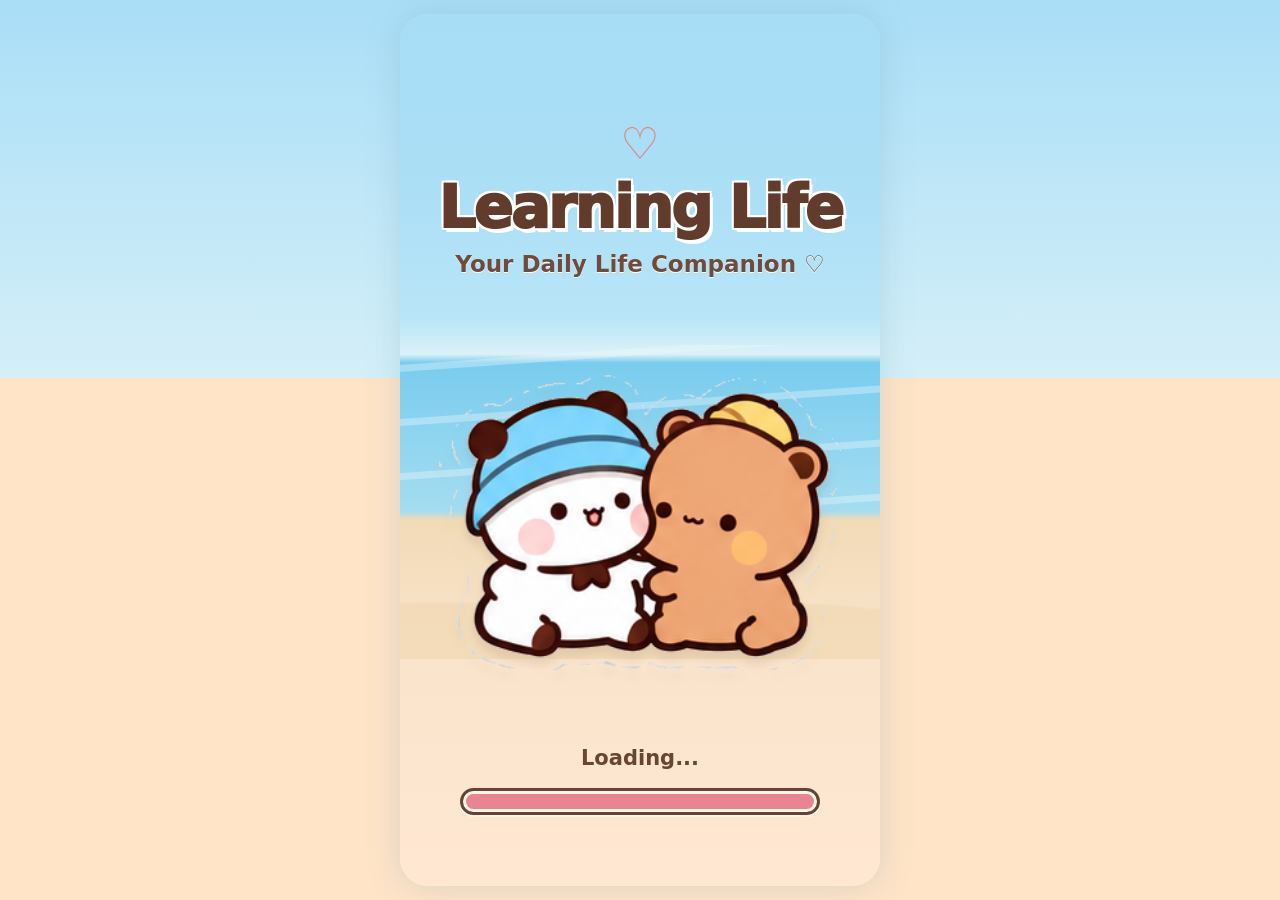
<file: index.html>
<!doctype html>
<html lang="en">
<head>
<meta charset="utf-8">
<meta name="viewport" content="width=device-width,initial-scale=1,viewport-fit=cover">
<meta name="theme-color" content="#a9def7">
<meta name="description" content="Learning Life — your daily life companion">
<title>Learning Life</title>
<link rel="stylesheet" href="styles.css">
</head>
<body>
<div class="app-frame">
  <section id="loadingScreen" class="screen loading-screen" aria-label="Loading Learning Life">
    <div class="loading-sky"></div>
    <div class="loading-brand"><div class="heart">♡</div><h1>Learning Life</h1><p>Your Daily Life Companion ♡</p></div>
    <div class="loading-character"><img src="assets/stickers/02_beach_hat_bears.png" alt="Bubu and Dudu at the beach"></div>
    <div class="loading-bottom"><div class="loading-label">Loading...</div><div class="progress-track"><div id="progressFill" class="progress-fill"></div></div></div>
  </section>

  <section id="welcomeScreen" class="screen welcome-screen hidden" aria-label="Welcome">
    <div class="welcome-sky"></div>
    <img class="welcome-cloud cloud-one" src="assets/stickers/10_clouds.png" alt="">
    <img class="welcome-cloud cloud-two" src="assets/stickers/10_clouds.png" alt="">
    <div class="welcome-card-wrap">
      <img class="welcome-bears" src="assets/stickers/01_bubu_dudu_hug.png" alt="Bubu and Dudu">
      <form id="welcomeForm" class="welcome-card">
        <h2>Hi there! <span>♡</span></h2>
        <p>What should I call you?</p>
        <label class="name-field"><span aria-hidden="true">♙</span><input id="nameInput" type="text" maxlength="28" autocomplete="given-name" placeholder="Enter your name" required></label>
        <button class="continue-button" type="submit">Continue <span>♡</span></button>
      </form>
    </div>
    <div class="welcome-seashells"><img src="assets/stickers/15_sand_shell_and_star.png" alt="Seashell and starfish"></div>
  </section>

  <section id="dashboardScreen" class="screen dashboard-screen hidden" aria-label="Learning Life dashboard">
    <header class="top-banner">
      <div class="status-row"><span id="clock">6:14 AM</span><span class="status-icons">● ◉ ▰</span></div>
      <div class="brand-row"><h1>Learning Life <span>♡</span></h1><img class="sticker header-bears" src="assets/video/header-bears-transparent.webp" alt="Bubu and Dudu costume animation"></div>
      <div class="date-pill"><span>▣</span><span id="todayDate"></span></div>
      <img class="sticker starfish" src="assets/stickers/12_starfish_and_shell.png" alt="">
      <img class="sticker beach-plants" src="assets/stickers/13_beach_plants_and_stones.png" alt="">
    </header>
    <main class="dashboard">
      <section class="greeting"><div><h2 id="greeting">Good morning! <span>♡</span></h2><p>A little progress each day<br>adds up!</p></div><img class="sticker greeting-bears" src="assets/video/greeting-bears-transparent.webp" alt="Bubu and Dudu hugging animation"></section>
      <section class="video-card" aria-label="Bubu and Dudu cooking video"><video id="welcomeVideo" autoplay muted loop playsinline webkit-playsinline preload="auto" poster="assets/stickers/07_bears_cooking.png"><source src="assets/video/bubu-dudu-cooking.mp4" type="video/mp4"></video><button class="sound-toggle" id="soundToggle" aria-label="Turn sound on">♪</button></section>
      <section class="stats-grid" aria-label="Daily overview">
        <article class="stat-card tasks-stat"><div class="stat-icon">☑</div><div class="stat-label">Tasks</div><strong id="taskCount">0/2</strong></article>
        <article class="stat-card schedule-stat"><div class="stat-icon">▦</div><div class="stat-label">Schedule</div><strong>2</strong></article>
        <article class="stat-card goals-stat"><div class="stat-icon">◎</div><div class="stat-label">Goals</div><strong>1</strong></article>
      </section>
      <section class="tasks-card">
        <div class="section-heading"><h3><span>♧</span> Today's Tasks</h3><button class="small-add" type="button" aria-label="Add task">+</button></div>
        <label class="task-row"><input type="checkbox" class="task-check"><span>Finish report</span></label>
        <label class="task-row"><input type="checkbox" class="task-check"><span>Buy groceries</span></label>
      </section>
      <section class="reminder-card"><div><h3>Today's reminder</h3><p>Take things one step at a time. You are making progress.</p></div><span>🌷</span></section>
      <img class="sticker lower-decoration" src="assets/stickers/08_bears_sandcastle.png" alt="Bubu and Dudu building a sandcastle">
    </main>
    <main id="calendarScreen" class="calendar-screen hidden" aria-label="Calendar">
      <header class="calendar-header">
        <div class="calendar-title"><h1>Calendar <span>♡</span></h1></div>
        <img src="assets/stickers/02_beach_hat_bears.png" alt="Bubu and Dudu at the beach">
      </header>
      <section class="calendar-month-card">
        <div class="month-controls">
          <button id="prevMonth" type="button" aria-label="Previous month">‹</button>
          <h2 id="monthLabel">November 2026</h2>
          <button id="nextMonth" type="button" aria-label="Next month">›</button>
        </div>
        <div class="weekday-row" aria-hidden="true"><span>Sun</span><span>Mon</span><span>Tue</span><span>Wed</span><span>Thu</span><span>Fri</span><span>Sat</span></div>
        <div id="calendarDays" class="calendar-days" role="grid" aria-label="Calendar dates"></div>
        <img class="calendar-corner-sticker" src="assets/stickers/12_starfish_and_shell.png" alt="">
      </section>
      <section class="day-schedule-card">
        <div class="schedule-heading"><h2 id="selectedDateLabel">Today</h2><button id="addSchedule" type="button" aria-label="Add schedule">＋</button></div>
        <div id="scheduleList" class="schedule-list"></div>
      </section>
      <img class="calendar-bottom-decoration" src="assets/stickers/13_beach_plants_and_stones.png" alt="">
      <div id="scheduleModal" class="money-modal hidden" role="dialog" aria-modal="true" aria-labelledby="scheduleModalTitle">
        <form id="scheduleForm" class="money-dialog">
          <button class="modal-close" id="closeScheduleModal" type="button" aria-label="Close">×</button>
          <h2 id="scheduleModalTitle">Add schedule</h2>
          <label>Time<input id="scheduleTime" type="time" required></label>
          <label>Activity<input id="scheduleTitle" maxlength="70" required placeholder="e.g. Team meeting"></label>
          <div class="dialog-actions"><button type="button" class="cancel-money" id="cancelSchedule">Cancel</button><button type="submit" class="save-money">Save</button></div>
        </form>
      </div>
    </main>
    <main id="moneyScreen" class="money-screen hidden" aria-label="Money Tracker">
      <header class="money-header">
        <div><h1>Money Tracker <span>♡</span></h1><p>Keep your money organized</p></div>
        <img src="assets/stickers/01_bubu_dudu_hug.png" alt="Bubu and Dudu">
      </header>
      <div class="money-tabs" role="tablist" aria-label="Money sections">
        <button class="money-tab active" data-tab="overview" type="button">Overview</button>
        <button class="money-tab" data-tab="transactions" type="button">Transactions</button>
        <button class="money-tab" data-tab="wallets" type="button">Wallets</button>
      </div>
      <section class="money-panel active" id="money-overview">
        <div class="money-summary">
          <article class="summary-tile income-tile"><span class="summary-icon">⬆</span><div><b>Income</b><strong id="incomeTotal">₱0.00</strong></div></article>
          <article class="summary-tile expense-tile"><span class="summary-icon">⬇</span><div><b>Expenses</b><strong id="expenseTotal">₱0.00</strong></div></article>
          <article class="summary-tile savings-tile"><span class="summary-icon">🐷</span><div><b>Savings</b><strong id="savingsTotal">₱0.00</strong></div></article>
          <img class="money-mascot" src="assets/stickers/04_dudu_piggy_bank.png" alt="Dudu saving money">
        </div>
        <h2 class="money-section-title">Wallets</h2>
        <div id="walletOverview" class="wallet-list"></div>
        <div class="money-actions"><button class="money-action add-income" id="openIncome" type="button">＋ Add Income</button><button class="money-action add-expense" id="openExpense" type="button">＋ Add Expense</button></div>
        <button class="transfer-link" id="openTransfer" type="button">⇄ Transfer between wallets</button>
      </section>
      <section class="money-panel hidden" id="money-transactions">
        <div class="money-section-head"><h2>Transactions</h2><button class="round-add" id="transactionAdd" type="button">＋</button></div>
        <div class="filter-row"><button class="filter-chip active" data-filter="all" type="button">All</button><button class="filter-chip" data-filter="income" type="button">Income</button><button class="filter-chip" data-filter="expense" type="button">Expenses</button><button class="filter-chip" data-filter="transfer" type="button">Transfers</button></div>
        <div id="transactionList" class="transaction-list"></div>
      </section>
      <section class="money-panel hidden" id="money-wallets">
        <div class="money-section-head"><h2>My Wallets</h2><button class="round-add" id="addWallet" type="button">＋</button></div>
        <div id="walletManager" class="wallet-list"></div>
        <p class="money-hint">Transfers only move money between wallets. They are not counted as income or expenses.</p>
      </section>
    </main>
    <div id="moneyModal" class="money-modal hidden" role="dialog" aria-modal="true" aria-labelledby="moneyModalTitle">
      <form id="moneyForm" class="money-dialog">
        <button class="modal-close" id="closeMoneyModal" type="button" aria-label="Close">×</button>
        <h2 id="moneyModalTitle">Add transaction</h2>
        <label>Description<input id="moneyDescription" maxlength="60" required placeholder="e.g. Salary"></label>
        <label>Amount (₱)<input id="moneyAmount" type="number" min="0.01" step="0.01" required placeholder="0.00"></label>
        <label>Wallet<select id="moneyWallet" required></select></label>
        <label>Date<input id="moneyDate" type="date" required></label>
        <div class="dialog-actions"><button type="button" class="cancel-money" id="cancelMoney">Cancel</button><button type="submit" class="save-money">Save</button></div>
      </form>
    </div>
    <div id="transferModal" class="money-modal hidden" role="dialog" aria-modal="true" aria-labelledby="transferTitle">
      <form id="transferForm" class="money-dialog">
        <button class="modal-close" id="closeTransferModal" type="button" aria-label="Close">×</button>
        <h2 id="transferTitle">Transfer money</h2>
        <label>From wallet<select id="fromWallet" required></select></label>
        <label>To wallet<select id="toWallet" required></select></label>
        <label>Amount (₱)<input id="transferAmount" type="number" min="0.01" step="0.01" required placeholder="0.00"></label>
        <label>Date<input id="transferDate" type="date" required></label>
        <div class="dialog-actions"><button type="button" class="cancel-money" id="cancelTransfer">Cancel</button><button type="submit" class="save-money">Transfer</button></div>
      </form>
    </div>
    <nav class="bottom-nav" aria-label="Main navigation"><button class="nav-item active" data-page="home" type="button"><span>⌂</span><b>Home</b></button><button class="nav-item" data-page="calendar" type="button"><span>▦</span><b>Calendar</b></button><button class="nav-item" data-page="money" type="button"><span>＄</span><b>Money</b></button><button class="nav-item" data-page="more" type="button"><span>▦</span><b>More</b></button></nav>
  </section>
</div>
<script src="app.js"></script>
</body>
</html>
</file>
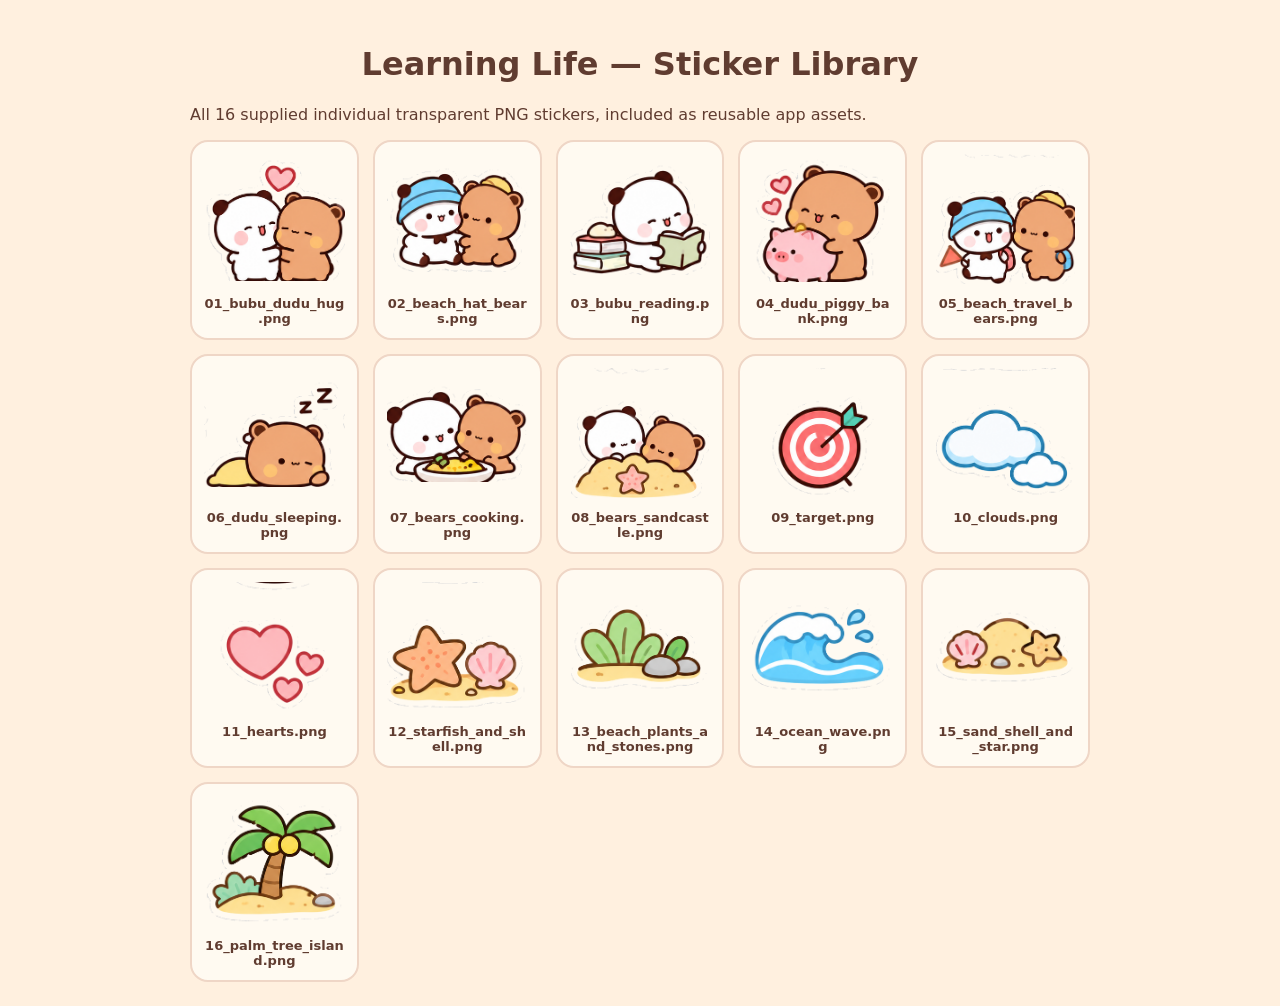
<file: stickers.html>
<!doctype html><html lang="en"><head><meta charset="utf-8"><meta name="viewport" content="width=device-width,initial-scale=1"><title>Learning Life Sticker Library</title><link rel="stylesheet" href="styles.css"><style>body{overflow:auto;background:#fff0df;padding:24px;color:#603c30}.gallery{max-width:900px;margin:auto}.gallery h1{text-align:center}.items{display:grid;grid-template-columns:repeat(auto-fit,minmax(150px,1fr));gap:14px}.item{background:#fffaf1;border:2px solid #efd6c6;border-radius:18px;padding:12px;text-align:center}.item img{width:100%;height:130px;object-fit:contain}.item p{font-size:13px;font-weight:700;margin:8px 0 0;overflow-wrap:anywhere}</style></head><body><main class="gallery"><h1>Learning Life — Sticker Library</h1><p>All 16 supplied individual transparent PNG stickers, included as reusable app assets.</p><div class="items"><article class="item"><img src="assets/stickers/01_bubu_dudu_hug.png" alt="01_bubu_dudu_hug.png"><p>01_bubu_dudu_hug.png</p></article><article class="item"><img src="assets/stickers/02_beach_hat_bears.png" alt="02_beach_hat_bears.png"><p>02_beach_hat_bears.png</p></article><article class="item"><img src="assets/stickers/03_bubu_reading.png" alt="03_bubu_reading.png"><p>03_bubu_reading.png</p></article><article class="item"><img src="assets/stickers/04_dudu_piggy_bank.png" alt="04_dudu_piggy_bank.png"><p>04_dudu_piggy_bank.png</p></article><article class="item"><img src="assets/stickers/05_beach_travel_bears.png" alt="05_beach_travel_bears.png"><p>05_beach_travel_bears.png</p></article><article class="item"><img src="assets/stickers/06_dudu_sleeping.png" alt="06_dudu_sleeping.png"><p>06_dudu_sleeping.png</p></article><article class="item"><img src="assets/stickers/07_bears_cooking.png" alt="07_bears_cooking.png"><p>07_bears_cooking.png</p></article><article class="item"><img src="assets/stickers/08_bears_sandcastle.png" alt="08_bears_sandcastle.png"><p>08_bears_sandcastle.png</p></article><article class="item"><img src="assets/stickers/09_target.png" alt="09_target.png"><p>09_target.png</p></article><article class="item"><img src="assets/stickers/10_clouds.png" alt="10_clouds.png"><p>10_clouds.png</p></article><article class="item"><img src="assets/stickers/11_hearts.png" alt="11_hearts.png"><p>11_hearts.png</p></article><article class="item"><img src="assets/stickers/12_starfish_and_shell.png" alt="12_starfish_and_shell.png"><p>12_starfish_and_shell.png</p></article><article class="item"><img src="assets/stickers/13_beach_plants_and_stones.png" alt="13_beach_plants_and_stones.png"><p>13_beach_plants_and_stones.png</p></article><article class="item"><img src="assets/stickers/14_ocean_wave.png" alt="14_ocean_wave.png"><p>14_ocean_wave.png</p></article><article class="item"><img src="assets/stickers/15_sand_shell_and_star.png" alt="15_sand_shell_and_star.png"><p>15_sand_shell_and_star.png</p></article><article class="item"><img src="assets/stickers/16_palm_tree_island.png" alt="16_palm_tree_island.png"><p>16_palm_tree_island.png</p></article></div></main></body></html>
</file>
<file: styles.css>
:root{--sky:#a8dcf6;--sand:#ffe4c7;--cream:#fffaf0;--pink:#e77e83;--brown:#563326;--line:#e7cbb9;--softpink:#fbe0e5;--lav:#f1e4f1;--yellow:#fff0c7}
*{box-sizing:border-box}html,body{margin:0;min-height:100%;font-family:ui-rounded,"Trebuchet MS",system-ui,sans-serif;color:var(--brown)}body{background:linear-gradient(180deg,#a9def7,#d4eff8 42%,#ffe4c7 42%,#ffe4c7);min-height:100svh}.app-frame{width:100%;max-width:480px;min-height:100svh;margin:0 auto;background:#ffead9;position:relative;overflow:hidden;box-shadow:0 0 32px #6d9fb044}.screen{position:relative;min-height:100svh;min-height:100dvh;overflow:hidden}.hidden{display:none!important}
/* Loading */
.loading-screen{display:flex;flex-direction:column;justify-content:space-between;text-align:center;background:linear-gradient(180deg,#a6dcf8 0%,#d7f0f8 40%,#ffe2c1 58%,#ffe5cb 100%);padding:clamp(24px,5vh,54px) 22px max(44px,env(safe-area-inset-bottom))}.loading-sky{position:absolute;inset:0;background:linear-gradient(180deg,#9ed7f7 0%,#bfe8f8 35%,#e5f5f8 39%,#72c9ed 40%,#9bdcf4 57%,#f8d9ad 58%,#ffe4c8 72%,#ffe8d5 100%);overflow:hidden}.loading-sky:before{content:"";position:absolute;left:-8%;right:-8%;top:38%;height:20%;background:repeating-linear-gradient(176deg,transparent 0 22px,#ffffff88 23px 29px,transparent 30px 54px);opacity:.65}.loading-sky:after{content:"";position:absolute;left:-10%;right:-10%;bottom:26%;height:10%;background:radial-gradient(ellipse at 15% 100%,#f6d8ad 0 45%,transparent 47%),radial-gradient(ellipse at 70% 100%,#f6d8ad 0 45%,transparent 47%);opacity:.8}.loading-screen:after{content:"";position:absolute;inset:0;background:linear-gradient(180deg,#a8def5 0%,#a8def522 40%,#ffe5c944 100%);pointer-events:none}.loading-brand,.loading-character,.loading-bottom{position:relative;z-index:1}.loading-brand{margin-top:7vh}.loading-brand h1{font-size:clamp(38px,10vw,58px);line-height:1.05;margin:12px 0 8px;color:#613b2c;font-weight:950;letter-spacing:-2px;text-shadow:3px 4px 0 #fff, -2px -2px 0 #fff,2px -2px 0 #fff,-2px 2px 0 #fff}.loading-brand p{font-size:clamp(16px,4.5vw,23px);font-weight:800;margin:12px 0;color:#704b3b;text-shadow:0 1px #fff}.heart{font-size:44px;color:#e77e83;line-height:1}.loading-character{height:36vh;display:flex;align-items:center;justify-content:center}.loading-character img{height:100%;max-width:92%;object-fit:contain;filter:drop-shadow(0 8px 4px #805c3922)}.loading-bottom{width:min(100%,360px);margin:0 auto 3vh}.loading-label{font-size:21px;font-weight:900;margin-bottom:18px;color:#684535}.progress-track{height:27px;border:3px solid #654437;border-radius:30px;background:#fff5e8;padding:3px;overflow:hidden;box-shadow:0 2px 0 #fff8}.progress-fill{height:100%;width:0;background:#e98591;border-radius:20px;transition:width .12s linear}
/* Welcome */
.welcome-screen{display:flex;align-items:center;justify-content:center;padding:28px 22px max(38px,env(safe-area-inset-bottom));background:linear-gradient(180deg,#a8dcf6 0%,#d8f0f8 39%,#86ccef 40%,#a6ddf5 57%,#ffe3c5 58%,#ffe8d7 100%)}.welcome-screen:before{content:"";position:absolute;inset:0;background-image:url('assets/bubu-dudu-beach.jpg');background-size:auto 100%;background-position:center;background-repeat:no-repeat;opacity:.28}.welcome-cloud{position:absolute;width:130px;opacity:.4}.cloud-one{top:7%;left:3%}.cloud-two{top:11%;right:0;transform:scale(.7)}.welcome-card-wrap{position:relative;width:min(100%,390px);margin-top:28px}.welcome-bears{position:relative;z-index:2;display:block;width:70%;height:130px;object-fit:contain;margin:0 auto -38px;filter:drop-shadow(0 3px 1px #77533b22)}.welcome-card{position:relative;z-index:1;background:#fff7e5;border:3px solid #d6b99e;border-radius:38px;padding:52px 22px 30px;text-align:center;box-shadow:0 8px 0 #cba98a33;outline:2px dashed #e7d4b9;outline-offset:-13px}.welcome-card h2{font-size:clamp(29px,7vw,36px);margin:0 0 8px;font-weight:950}.welcome-card h2 span{color:#e77e83}.welcome-card p{font-size:clamp(17px,4.4vw,22px);font-weight:800;margin:0 0 28px}.name-field{display:flex;align-items:center;gap:12px;background:#fffaf4;border:2px solid #e1cbbb;border-radius:22px;padding:0 16px;height:68px;text-align:left}.name-field span{font-size:30px;color:#b99a82}.name-field input{min-width:0;width:100%;border:0;outline:0;background:transparent;color:#563326;font:700 18px inherit;font-size:18px}.name-field input::placeholder{color:#b7a79b}.continue-button{display:block;width:min(88%,270px);height:62px;margin:27px auto 0;border:0;border-radius:40px;background:#df7c7e;color:white;font-size:22px;font-weight:900;box-shadow:0 4px 0 #b95e65;cursor:pointer}.continue-button span{margin-left:5px}.welcome-seashells{position:absolute;bottom:3%;right:8%;width:120px}.welcome-seashells img{width:100%;height:auto}
/* Dashboard */
.dashboard-screen{background:linear-gradient(180deg,#a9def7 0 20%,#ffe7d2 20% 100%);padding-bottom:84px}.top-banner{height:160px;padding:14px 22px 18px;position:relative;background:linear-gradient(180deg,#a9def7 0%,#c5eaf7 64%,#ffe3c3 65%,#ffe3c3 100%);overflow:hidden}.status-row{display:flex;justify-content:space-between;font-size:14px;font-weight:800;color:#4f3a30}.status-icons{letter-spacing:4px}.brand-row{display:flex;align-items:center;justify-content:space-between;margin-top:12px;position:relative;z-index:2}.brand-row h1{font-size:clamp(25px,6vw,32px);margin:0;font-weight:950;text-shadow:1px 2px #fff}.brand-row h1 span{color:#e77e83}.sticker{object-fit:contain}.header-bears{width:118px;height:90px;object-fit:contain;mix-blend-mode:multiply;background:transparent}.date-pill{display:inline-flex;gap:8px;align-items:center;background:#fff9ed;border-radius:22px;padding:7px 12px;font-size:13px;font-weight:800;position:relative;z-index:2;margin-top:6px}.starfish{position:absolute;width:62px;left:8px;bottom:-9px}.beach-plants{position:absolute;width:68px;right:8px;bottom:-9px}.dashboard{padding:16px 20px 28px;background:linear-gradient(180deg,#ffe8d3 0%,#fff0e8 78%,#ffe5d0 100%);min-height:calc(100svh - 244px)}.greeting{display:flex;justify-content:space-between;align-items:center;min-height:88px;margin-bottom:10px;position:relative}.greeting h2{font-size:clamp(22px,5.4vw,28px);line-height:1.15;margin:0 0 7px;font-weight:950}.greeting h2 span{color:#e77e83}.greeting p{font-size:15px;line-height:1.35;margin:0;font-weight:600}.greeting-bears{width:122px;height:100px;object-fit:contain;flex:none;mix-blend-mode:multiply;background:transparent}.video-card{height:clamp(155px,47vw,230px);border-radius:22px;overflow:hidden;position:relative;background:#e9c6a4;box-shadow:0 4px 12px #845b3922;margin:4px 0 12px}.video-card video{width:100%;height:100%;object-fit:cover;display:block}.sound-toggle{position:absolute;right:12px;bottom:12px;border:0;border-radius:50%;width:38px;height:38px;background:#fff9e9dd;color:#684535;font-size:22px}.stats-grid{display:grid;grid-template-columns:repeat(3,1fr);gap:9px;margin-bottom:12px}.stat-card{min-height:92px;border-radius:19px;border:1.5px solid #e9cfc4;display:flex;flex-direction:column;align-items:center;justify-content:center;box-shadow:0 2px 5px #754e2b10}.tasks-stat{background:#fbe0e5}.schedule-stat{background:#f1e4f1}.goals-stat{background:#fff0c7}.stat-icon{font-size:21px;line-height:1.1}.stat-label{font-size:13px;font-weight:700;margin-top:2px}.stat-card strong{font-size:22px;line-height:1.1}.tasks-card,.reminder-card{background:#fffaf4;border:1.5px solid #ead2c5;border-radius:20px;padding:12px 14px;margin-bottom:10px;box-shadow:0 3px 9px #835b3a0d}.section-heading{display:flex;align-items:center;justify-content:space-between;margin-bottom:4px}.section-heading h3,.reminder-card h3{font-size:17px;margin:0;font-weight:950}.small-add{width:28px;height:28px;border:0;border-radius:50%;background:#f7dce0;color:#a94e57;font-size:21px;line-height:1}.task-row{display:flex;align-items:center;gap:11px;padding:9px 2px;border-top:1px solid #f0e5dc;font-size:15px;font-weight:700}.task-check{width:19px;height:19px;accent-color:#69b77d}.task-check:checked+span{text-decoration:line-through;opacity:.6}.reminder-card{display:flex;justify-content:space-between;align-items:center;min-height:66px}.reminder-card p{font-size:12px;color:#8d7768;margin:5px 0 0}.reminder-card>span{font-size:22px}.lower-decoration{display:none}.bottom-nav{position:absolute;bottom:0;left:0;right:0;min-height:76px;padding:8px 8px max(8px,env(safe-area-inset-bottom));background:#fff4e6;border-top:1px solid #e8d1c0;display:grid;grid-template-columns:repeat(4,1fr);gap:5px}.nav-item{border:0;background:transparent;color:#563326;border-radius:16px;display:flex;flex-direction:column;align-items:center;justify-content:center;gap:2px;font:inherit}.nav-item span{font-size:25px;line-height:1}.nav-item b{font-size:13px}.nav-item.active{background:#e98289;color:white}
@media(min-width:600px){body{padding:14px 0}.app-frame{border-radius:28px;min-height:calc(100svh - 28px)}.screen{min-height:calc(100svh - 28px)}.dashboard-screen{padding-bottom:84px}.dashboard{padding-left:24px;padding-right:24px}.top-banner{height:170px}.welcome-screen{min-height:calc(100svh - 28px)}.loading-screen{min-height:calc(100svh - 28px)}}
@media(max-height:700px){.loading-brand{margin-top:1vh}.loading-character{height:29vh}.loading-bottom{margin-bottom:0}.welcome-card-wrap{margin-top:10px}.welcome-bears{height:105px}.welcome-card{padding-top:45px;padding-bottom:22px}.welcome-card p{margin-bottom:18px}.name-field{height:58px}.continue-button{height:54px;margin-top:20px}.top-banner{height:145px}.dashboard{padding-top:10px}.greeting{min-height:72px}.video-card{height:clamp(130px,32vh,190px)}}


/* Money Tracker — beach pastel layout */
.dashboard-screen.money-mode .top-banner,.dashboard-screen.money-mode>.dashboard{display:none}
.dashboard-screen.money-mode{background:linear-gradient(180deg,#a8dcf6 0 19%,#ffe5cb 19% 100%);padding-bottom:82px}
.money-screen{min-height:calc(100dvh - 78px);padding:18px 20px 28px;background:linear-gradient(180deg,#a8dcf6 0 145px,#ffeadf 145px,#fce8e7 100%);overflow-y:auto}
.money-header{height:145px;display:flex;align-items:flex-start;justify-content:space-between;position:relative;margin:-18px -20px 14px;padding:22px 22px 0;overflow:hidden;background:linear-gradient(180deg,#a8dcf6,#d6eff8 76%,#ffe4c7 77%)}
.money-header h1{font-size:clamp(25px,6vw,34px);margin:0;color:#613b2c;font-weight:950;text-shadow:0 2px #fff9}
.money-header h1 span{color:#e77e83}.money-header p{margin:4px 0;color:#815b4d;font-size:13px}
.money-header img{width:132px;height:110px;object-fit:contain;align-self:flex-end;margin-right:-6px}
.money-tabs{display:grid;grid-template-columns:repeat(3,1fr);padding:5px;background:#fff8f2;border:2px solid #e7cbb9;border-radius:40px;margin:0 0 22px;gap:3px}
.money-tab{border:0;background:transparent;color:#563326;border-radius:30px;padding:12px 4px;font-weight:800;font-size:clamp(13px,3.5vw,17px)}
.money-tab.active{background:#e77e83;color:white;box-shadow:0 3px 8px #b95d5b33}
.money-panel{display:block}.money-panel.hidden{display:none!important}
.money-summary{position:relative;display:flex;flex-direction:column;gap:8px;padding:8px 0 18px}
.summary-tile{width:64%;min-height:82px;border:2px solid #e7cbb9;border-radius:24px;padding:13px 14px;display:flex;align-items:center;gap:13px;box-shadow:0 3px 10px #855d4820}
.summary-tile b{display:block;font-size:19px}.summary-tile strong{display:block;font-size:clamp(20px,5vw,27px);white-space:nowrap;color:#38251f}
.summary-icon{font-size:40px;line-height:1}.income-tile{background:#fff9e9}.expense-tile{background:#fce5e7}.savings-tile{background:#fff0c9}
.money-mascot{position:absolute;width:46%;height:310px;object-fit:contain;right:-8px;bottom:0;pointer-events:none}
.money-section-title{font-size:25px;margin:8px 0 8px}
.wallet-list{background:#fffaf5;border:2px solid #e7cbb9;border-radius:24px;padding:8px 15px;box-shadow:0 3px 12px #855d4815}
.wallet-row{display:flex;align-items:center;gap:12px;padding:13px 2px;border-bottom:1px solid #ead8cf;min-width:0}
.wallet-row:last-child{border-bottom:0}.wallet-emoji{font-size:28px;width:42px;text-align:center}
.wallet-name{font-weight:800;font-size:18px;flex:1;min-width:0}.wallet-balance{font-size:18px;font-weight:900;white-space:nowrap}
.money-actions{display:grid;grid-template-columns:1fr 1fr;gap:10px;margin:20px 0 10px}
.money-action{border:2px solid #b8d8c4;border-radius:40px;padding:14px 7px;color:white;font-weight:850;font-size:clamp(14px,3.7vw,18px);box-shadow:0 3px 8px #7b4e3520}
.add-income{background:#58b58a;border-color:#3c9a70}.add-expense{background:#e8756c;border-color:#c85d59}
.transfer-link{display:block;margin:6px auto 16px;border:0;background:transparent;color:#8d5b4e;font-weight:750;padding:10px}
.money-section-head{display:flex;justify-content:space-between;align-items:center;margin:4px 0 15px}.money-section-head h2{font-size:24px}
.round-add{border:0;background:#e77e83;color:white;border-radius:50%;width:40px;height:40px;font-size:24px}
.filter-row{display:flex;gap:7px;overflow-x:auto;padding-bottom:12px}
.filter-chip{border:1px solid #e7cbb9;border-radius:30px;padding:8px 13px;background:#fff8f2;color:#68483d;white-space:nowrap;font-weight:700}
.filter-chip.active{background:#e77e83;color:white;border-color:#e77e83}
.transaction-list{background:#fffaf5;border:2px solid #e7cbb9;border-radius:22px;padding:8px 14px}
.money-transaction{display:flex;align-items:center;gap:10px;padding:13px 0;border-bottom:1px solid #ead8cf}
.money-transaction:last-child{border-bottom:0}.transaction-symbol{width:38px;height:38px;border-radius:50%;display:grid;place-items:center;background:#fbe0e5;font-size:20px}
.transaction-info{flex:1;min-width:0}.transaction-info b{display:block;overflow:hidden;text-overflow:ellipsis;white-space:nowrap}.transaction-info small{color:#9a8176}
.transaction-value{font-weight:900;white-space:nowrap}.transaction-value.income{color:#31966b}.transaction-value.expense{color:#d45f5b}
.money-hint{font-size:13px;color:#896f64;line-height:1.5;padding:10px 4px}
.money-modal{position:fixed;inset:0;z-index:30;background:#3a261e88;display:flex;align-items:center;justify-content:center;padding:18px}
.money-modal.hidden{display:none!important}.money-dialog{position:relative;background:#fffaf4;border:2px solid #e7cbb9;border-radius:24px;padding:24px 20px 20px;width:min(420px,100%);max-height:90dvh;overflow:auto;box-shadow:0 18px 60px #38251f44}
.money-dialog h2{font-size:23px;margin:0 32px 18px 0}.money-dialog label{display:block;font-weight:750;margin:12px 0;color:#68483d}
.money-dialog input,.money-dialog select{display:block;width:100%;margin-top:6px;padding:12px;border:1px solid #dfc5b7;border-radius:12px;background:white;color:#563326;font:inherit}
.modal-close{position:absolute;right:15px;top:12px;border:0;background:#fbe0e5;border-radius:50%;width:34px;height:34px;font-size:23px;color:#75483d}
.dialog-actions{display:flex;justify-content:flex-end;gap:9px;margin-top:20px}.cancel-money,.save-money{border:0;border-radius:30px;padding:11px 18px;font-weight:800}.cancel-money{background:#f3e4dc;color:#68483d}.save-money{background:#e77e83;color:white}
@media(min-width:600px){.money-screen{padding-left:28px;padding-right:28px}.money-header{margin-left:-28px;margin-right:-28px;padding-left:28px;padding-right:28px}.money-summary{max-width:560px}.money-mascot{right:8%;width:38%}}
@media(max-width:360px){.money-screen{padding-left:14px;padding-right:14px}.money-header{margin-left:-14px;margin-right:-14px;padding-left:16px;padding-right:16px}.summary-tile{width:68%;padding:10px;gap:8px}.summary-icon{font-size:32px}.summary-tile b{font-size:16px}.money-mascot{width:42%}.wallet-name,.wallet-balance{font-size:16px}}

/* Animated bear MP4s have a baked white canvas; multiply blending visually removes it on the pastel backgrounds. */
.bear-animation{mix-blend-mode:multiply;background:transparent}

/* Transparent bear animations and smaller, fully visible cooking video. */
.header-bears,.greeting-bears{mix-blend-mode:normal;background:transparent;object-fit:contain;}
.video-card{width:80%;height:auto;aspect-ratio:1/1;margin:8px auto 14px;}
.video-card video{width:100%;height:100%;object-fit:contain;background:transparent;}
@media(max-height:700px){.video-card{width:80%;height:auto;aspect-ratio:1/1;}}


/* Calendar page — Bubu & Dudu beach reference layout */
.dashboard-screen:has(+ #calendarScreen) { }
.calendar-screen{position:absolute;inset:0;z-index:5;overflow-y:auto;overflow-x:hidden;padding:0 18px 94px;background:linear-gradient(180deg,#a8dcf6 0 28%,#ffe4c7 28% 44%,#a8dcf6 44% 57%,#ffeadf 57% 100%);}
.calendar-header{height:178px;margin:0 -18px 12px;padding:22px 22px 0;display:flex;align-items:flex-start;justify-content:space-between;position:relative;overflow:hidden;background:linear-gradient(180deg,#a8dcf6 0 72%,#f7d8ae 73%,#ffe4c7 100%);}
.calendar-title h1{font-size:clamp(28px,7vw,38px);margin:22px 0 0;color:#603b2e;font-weight:950;text-shadow:0 2px #fff8}
.calendar-title h1 span{color:#e77e83}
.calendar-header img{width:48%;max-width:210px;height:150px;object-fit:contain;align-self:flex-end;margin-right:-5px}
.calendar-month-card,.day-schedule-card{position:relative;background:#fffaf6;border:2px solid #ead7cd;border-radius:34px;box-shadow:0 4px 14px #76513b16;overflow:hidden}
.calendar-month-card{padding:18px 16px 34px;margin:0 0 14px}
.month-controls{display:grid;grid-template-columns:48px 1fr 48px;align-items:center;text-align:center;margin-bottom:16px}
.month-controls h2{font-size:clamp(22px,5.8vw,30px);margin:0;color:#43281f}
.month-controls button{border:0;background:transparent;color:#57372b;font-size:42px;line-height:1;padding:0;height:46px}
.weekday-row,.calendar-days{display:grid;grid-template-columns:repeat(7,minmax(0,1fr));text-align:center}
.weekday-row{padding:8px 0 10px;border-bottom:1px solid #f0e4dd;color:#38251f;font-weight:850;font-size:clamp(12px,3.5vw,17px)}
.calendar-days{row-gap:5px;padding-top:7px}
.calendar-day{border:0;background:transparent;color:#40271f;border-radius:50%;aspect-ratio:1/1;max-width:48px;width:100%;justify-self:center;font:inherit;font-size:clamp(15px,4.2vw,21px);font-weight:850;position:relative}
.calendar-day.selected{background:#e98289;color:#fff;box-shadow:0 3px 8px #c66a6c35}
.calendar-day.today:not(.selected){outline:2px solid #e98289;outline-offset:-3px}
.calendar-day.has-event:after{content:"";position:absolute;bottom:4px;left:50%;width:5px;height:5px;border-radius:50%;background:#e98289;transform:translateX(-50%)}
.calendar-day.blank{pointer-events:none}
.calendar-corner-sticker{position:absolute;width:105px;height:82px;object-fit:contain;right:-5px;bottom:-5px;pointer-events:none}
.day-schedule-card{padding:15px 17px 18px;margin-bottom:12px;min-height:230px}
.schedule-heading{display:flex;align-items:center;justify-content:space-between;border-bottom:1px solid #eadbd2;padding-bottom:12px;margin-bottom:8px}
.schedule-heading h2{font-size:clamp(22px,5.8vw,30px);margin:0;color:#43281f}
.schedule-heading button{width:54px;height:54px;border:0;border-radius:50%;background:#e98289;color:white;font-size:34px;line-height:1;box-shadow:0 3px 7px #b65e5d33}
.schedule-list{display:flex;flex-direction:column}
.schedule-row{display:grid;grid-template-columns:18px minmax(88px, .72fr) 1fr 28px;gap:10px;align-items:center;min-height:58px;border-bottom:1px solid #eee1d9;color:#38251f}
.schedule-row:last-child{border-bottom:0}
.schedule-dot{width:16px;height:16px;border-radius:50%;background:#e98289;box-shadow:0 0 0 4px #fbe2df}
.schedule-row strong{font-size:clamp(15px,4.1vw,19px);white-space:nowrap}
.schedule-event-title{font-size:clamp(15px,4.2vw,19px);font-weight:800;overflow-wrap:anywhere}
.schedule-delete{border:0;background:#fbe5e5;color:#a65d59;border-radius:50%;width:26px;height:26px;font-size:19px}
.schedule-empty{color:#987d70;font-size:14px;padding:18px 4px;margin:0}
.calendar-bottom-decoration{position:absolute;bottom:70px;left:4px;width:140px;height:100px;object-fit:contain;pointer-events:none;opacity:.92}
.calendar-screen~.bottom-nav{z-index:7}
@media(min-width:600px){.calendar-screen{padding-left:24px;padding-right:24px}.calendar-header{margin-left:-24px;margin-right:-24px;padding-left:26px;padding-right:26px}.calendar-month-card,.day-schedule-card{max-width:620px;margin-left:auto;margin-right:auto}}
@media(max-height:700px){.calendar-header{height:140px}.calendar-screen{padding-bottom:88px}.calendar-month-card{padding-top:12px}.calendar-day{max-width:40px}.day-schedule-card{min-height:180px}}

.dashboard-screen.calendar-mode .top-banner,.dashboard-screen.calendar-mode>.dashboard{display:none}
.dashboard-screen.calendar-mode{padding-bottom:82px}

/* Keep the app shell and bottom navigation mounted while switching child pages. */
#dashboardScreen>.top-banner.hidden,#dashboardScreen>main.dashboard.hidden{display:none!important}
</file>
